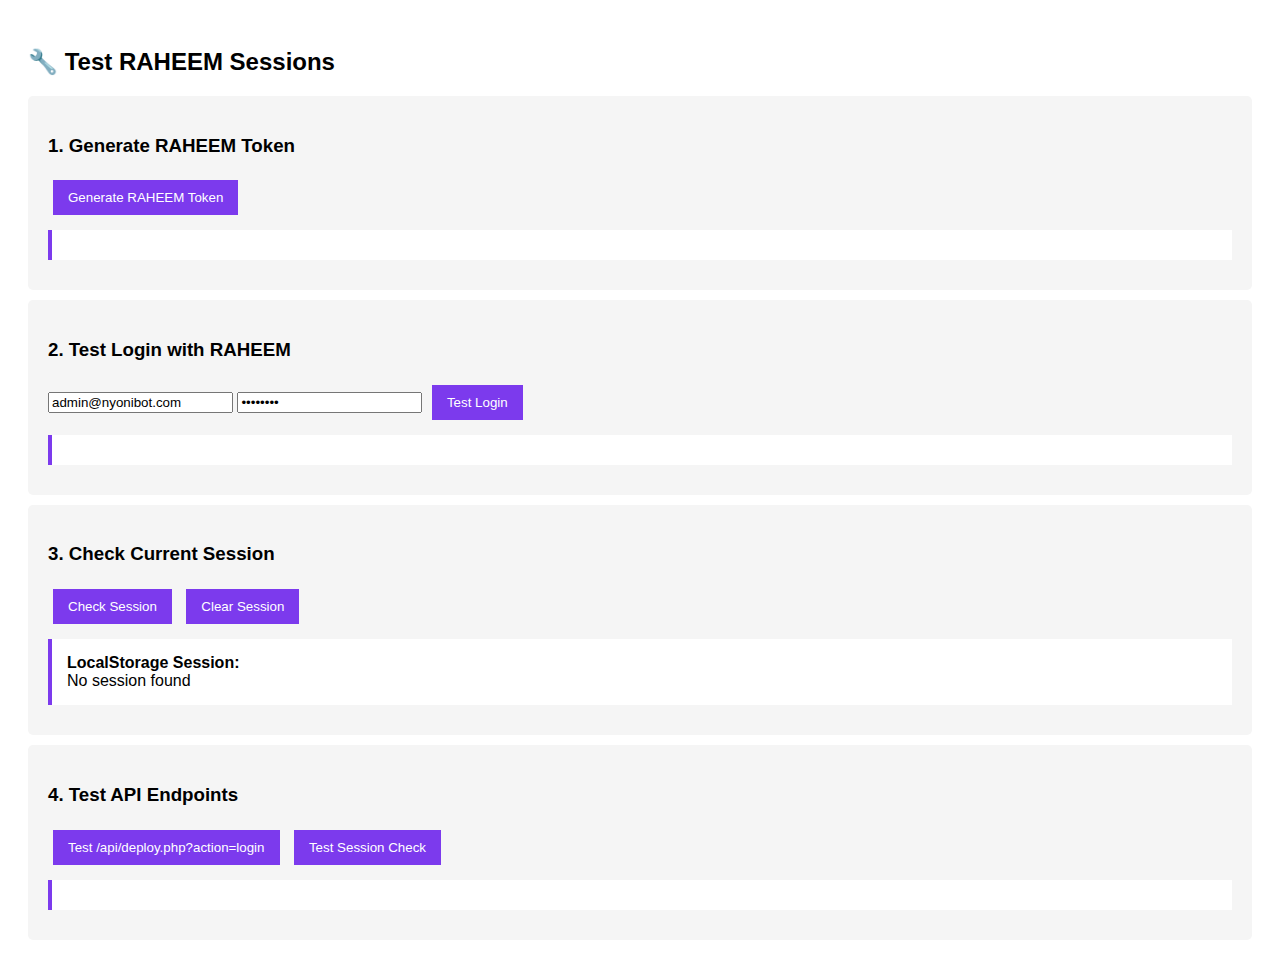
<file: test-session.html>
<!DOCTYPE html>
<html>
<head>
    <title>Test RAHEEM Sessions</title>
    <style>
        body { font-family: Arial; padding: 20px; }
        .test-box { 
            background: #f5f5f5; 
            padding: 20px; 
            margin: 10px 0; 
            border-radius: 5px; 
        }
        button { 
            padding: 10px 15px; 
            margin: 5px; 
            background: #7C3AED; 
            color: white; 
            border: none; 
            cursor: pointer; 
        }
        .result { 
            background: white; 
            padding: 15px; 
            margin: 10px 0; 
            border-left: 4px solid #7C3AED; 
        }
        .token { 
            font-family: monospace; 
            background: #eee; 
            padding: 5px; 
            word-break: break-all; 
        }
    </style>
</head>
<body>
    <h2>🔧 Test RAHEEM Sessions</h2>
    
    <div class="test-box">
        <h3>1. Generate RAHEEM Token</h3>
        <button onclick="generateToken()">Generate RAHEEM Token</button>
        <div id="tokenResult" class="result"></div>
    </div>
    
    <div class="test-box">
        <h3>2. Test Login with RAHEEM</h3>
        <input type="text" id="testEmail" placeholder="Email" value="admin@nyonibot.com">
        <input type="password" id="testPassword" placeholder="Password" value="admin123">
        <button onclick="testLogin()">Test Login</button>
        <div id="loginResult" class="result"></div>
    </div>
    
    <div class="test-box">
        <h3>3. Check Current Session</h3>
        <button onclick="checkSession()">Check Session</button>
        <button onclick="clearSession()">Clear Session</button>
        <div id="sessionResult" class="result"></div>
    </div>
    
    <div class="test-box">
        <h3>4. Test API Endpoints</h3>
        <button onclick="testAPI('login')">Test /api/deploy.php?action=login</button>
        <button onclick="testAPI('check_session')">Test Session Check</button>
        <div id="apiResult" class="result"></div>
    </div>

    <script>
        function generateToken() {
            const chars = 'ABCDEFGHIJKLMNOPQRSTUVWXYZ0123456789';
            let token = 'RAHEEM-';
            
            for (let i = 0; i < 8; i++) {
                token += chars.charAt(Math.floor(Math.random() * chars.length));
            }
            
            document.getElementById('tokenResult').innerHTML = `
                <strong>Generated Token:</strong><br>
                <div class="token">${token}</div>
                <br>
                <strong>Format Check:</strong> ${token.startsWith('RAHEEM-') ? '✅ Valid' : '❌ Invalid'}
            `;
            
            // Save to localStorage for testing
            localStorage.setItem('raheem_test_token', token);
        }
        
        async function testLogin() {
            const email = document.getElementById('testEmail').value;
            const password = document.getElementById('testPassword').value;
            
            const resultDiv = document.getElementById('loginResult');
            resultDiv.innerHTML = 'Testing...';
            
            try {
                const formData = new FormData();
                formData.append('email', email);
                formData.append('password', password);
                
                const response = await fetch('../api/deploy.php?action=login', {
                    method: 'POST',
                    body: formData
                });
                
                const data = await response.json();
                
                let html = `<strong>Response:</strong><br>`;
                html += `<pre>${JSON.stringify(data, null, 2)}</pre>`;
                
                if (data.success && data.session_token) {
                    html += `<br><strong>Session Token:</strong><br>`;
                    html += `<div class="token">${data.session_token}</div>`;
                    
                    // Check format
                    html += `<br><strong>Token Analysis:</strong><br>`;
                    html += `Starts with RAHEEM-: ${data.session_token.startsWith('RAHEEM-') ? '✅' : '❌'}<br>`;
                    html += `Starts with RAHEEM-XMD~: ${data.session_token.startsWith('RAHEEM-XMD~') ? '✅' : '❌'}<br>`;
                    html += `Length: ${data.session_token.length} characters`;
                    
                    // Save to localStorage
                    localStorage.setItem('raheem_session_token', data.session_token);
                    localStorage.setItem('raheem_user_data', JSON.stringify(data.user || {}));
                }
                
                resultDiv.innerHTML = html;
            } catch (error) {
                resultDiv.innerHTML = `Error: ${error.message}`;
            }
        }
        
        function checkSession() {
            const token = localStorage.getItem('raheem_session_token');
            const user = localStorage.getItem('raheem_user_data');
            
            let html = `<strong>LocalStorage Session:</strong><br>`;
            
            if (token) {
                html += `<div class="token">${token}</div>`;
                html += `<br><strong>Format:</strong> `;
                
                if (token.startsWith('RAHEEM-')) {
                    html += `✅ RAHEEM-XXXXXX`;
                } else if (token.startsWith('RAHEEM-XMD~')) {
                    html += `✅ RAHEEM-XMD~XXXX`;
                } else {
                    html += `❌ Unknown format`;
                }
                
                html += `<br><strong>User Data:</strong><br>`;
                
                if (user) {
                    try {
                        const userData = JSON.parse(user);
                        html += `<pre>${JSON.stringify(userData, null, 2)}</pre>`;
                    } catch (e) {
                        html += `Invalid JSON`;
                    }
                } else {
                    html += `No user data`;
                }
            } else {
                html += `No session found`;
            }
            
            document.getElementById('sessionResult').innerHTML = html;
        }
        
        function clearSession() {
            localStorage.removeItem('raheem_session_token');
            localStorage.removeItem('raheem_user_data');
            document.getElementById('sessionResult').innerHTML = 'Session cleared ✅';
        }
        
        async function testAPI(endpoint) {
            const resultDiv = document.getElementById('apiResult');
            resultDiv.innerHTML = 'Testing...';
            
            try {
                let url = `../api/deploy.php?action=${endpoint}`;
                
                if (endpoint === 'check_session') {
                    const token = localStorage.getItem('raheem_session_token') || 'RAHEEM-TEST123';
                    url += `&token=${encodeURIComponent(token)}`;
                }
                
                const response = await fetch(url);
                const data = await response.json();
                
                resultDiv.innerHTML = `
                    <strong>Endpoint: ${endpoint}</strong><br>
                    <pre>${JSON.stringify(data, null, 2)}</pre>
                `;
            } catch (error) {
                resultDiv.innerHTML = `Error: ${error.message}`;
            }
        }
        
        // Auto-check on load
        window.onload = function() {
            checkSession();
        };
    </script>
</body>
</html>
</file>
